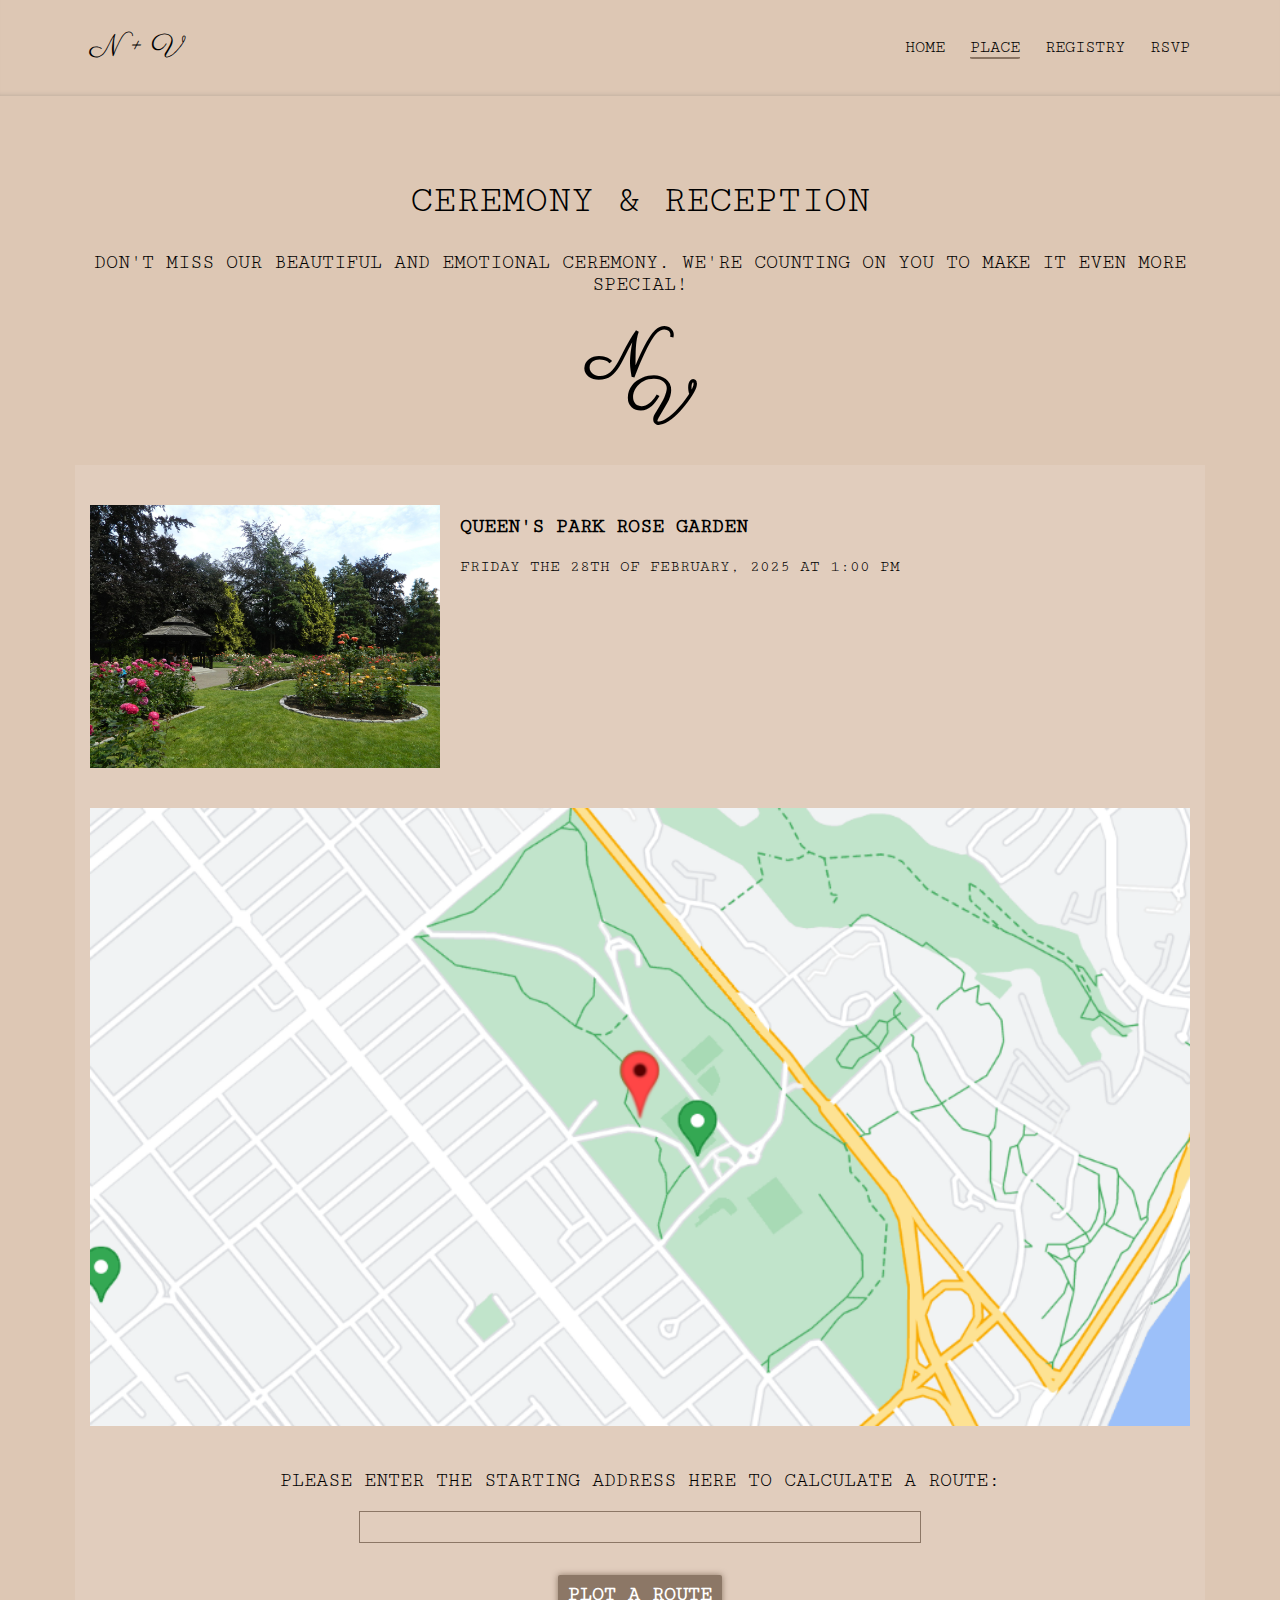
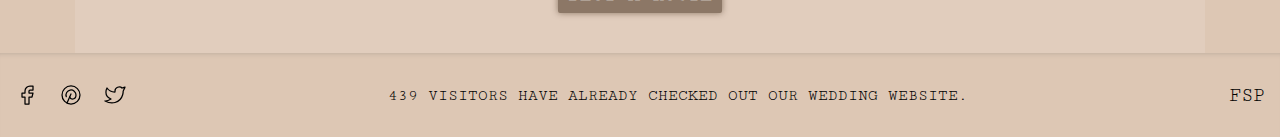
<file: pages/place.html>
<!DOCTYPE html>
<html lang="en">
  <head>
    <meta charset="UTF-8" />
    <meta http-equiv="X-UA-Compatible" content="IE=edge" />
    <meta name="viewport" content="width=device-width, initial-scale=1.0" />
    <link rel="stylesheet" href="../styles/styles.css" />
    <link rel="shortcut icon" type="image/x-icon" href="" />
    <script src="../scripts/mainscript.js" defer></script>
    <title>Nathan & Victoria</title>
  </head>

  <body>
    <header>
      <div class="header">
        <a class="coupleName" href="../index.html">N + V</a>
        <div class="dropdown">
          <a class="title" href="../index.html">HOME</a>
          <a class="title clicked" href="place.html">PLACE</a>
          <a class="title" href="registry.html">REGISTRY</a>
          <a class="title" href="rsvp.html">RSVP</a>
          <div id="hamburger-menu" class="btn not-active">
            <span></span>
            <span></span>
            <span></span>
          </div>
        </div>

        <div id="menu-mobile" class="menu-mobile hidden">
          <div class="main-title">PAGES</div>
          <a class="title" href="../index.html">HOME</a>
          <a class="title clicked" href="place.html">PLACE</a>
          <a class="title" href="registry.html">REGISTRY</a>
          <a class="title" href="rsvp.html">RSVP</a>
        </div>
      </div>
    </header>

    <main>
      <div class="place_message">
        <div class="title">CEREMONY & RECEPTION</div>
        <div class="subtitle">
          DON'T MISS OUR BEAUTIFUL AND EMOTIONAL CEREMONY. WE'RE COUNTING ON YOU
          TO MAKE IT EVEN MORE SPECIAL!
        </div>
        <div class="image">
          <div class="first">N</div>
          <div class="second">V</div>
        </div>
      </div>

      <div class="place_directions">
        <div class="first">
          <img class="place_img" src="../images/queens_park_rose_garden.jpg" />
          <div class="text">
            <div class="address">QUEEN'S PARK ROSE GARDEN</div>
            <div class="date">FRIDAY THE 28TH OF FEBRUARY, 2025 AT 1:00 PM</div>
          </div>
        </div>
        <div class="second">
          <a
            href="https://www.google.com/maps/place/49%C2%B012'54.7%22N+122%C2%B054'25.0%22W/@49.2151944,-122.9069444,17"
            target="_blank"
            rel="noopener"
            ><img class="gmaps" src="../images/map_location.png"
          /></a>
        </div>
        <form class="third">
          <div>
            PLEASE ENTER THE STARTING ADDRESS HERE TO CALCULATE A ROUTE:
          </div>
          <section class="route_calc">
            <label for="route"></label>
            <input
              type="text"
              id="route"
              name="route"
              placeholder=" "
              required="required"
              pattern=".+"
            />
            <div class="error">*Please type something.</div>
          </section>
          <div>
            <button type="button" id="placeButton">PLOT A ROUTE</button>
          </div>
        </form>
      </div>
    </main>

    <footer>
      <div class="social">
        <a
          href="https://www.facebook.com/sharer/sharer.php?u=https://google.com/"
          target="_blank"
          rel="noopener"
          ><img class="facebook" src="../images/brand-facebook.svg"
        /></a>
        <a
          href="http://pinterest.com/pin/create/link/?url=https://www.google.com/"
          target="_blank"
          rel="noopener"
          ><img class="pinterest" src="../images/brand-pinterest.svg"
        /></a>
        <a
          href="http://www.twitter.com/share?url=https://www.google.com/>"
          target="_blank"
          rel="noopener"
          ><img class="twitter" src="../images/brand-twitter.svg"
        /></a>
      </div>
      <div class="counter">
        <div>
          <a>439</a> VISITORS HAVE ALREADY CHECKED OUT OUR WEDDING WEBSITE.
        </div>
      </div>
      <a class="personal" href="https://github.com/FelipePulcherio/">FSP</a>
    </footer>
  </body>
</html>
</file>
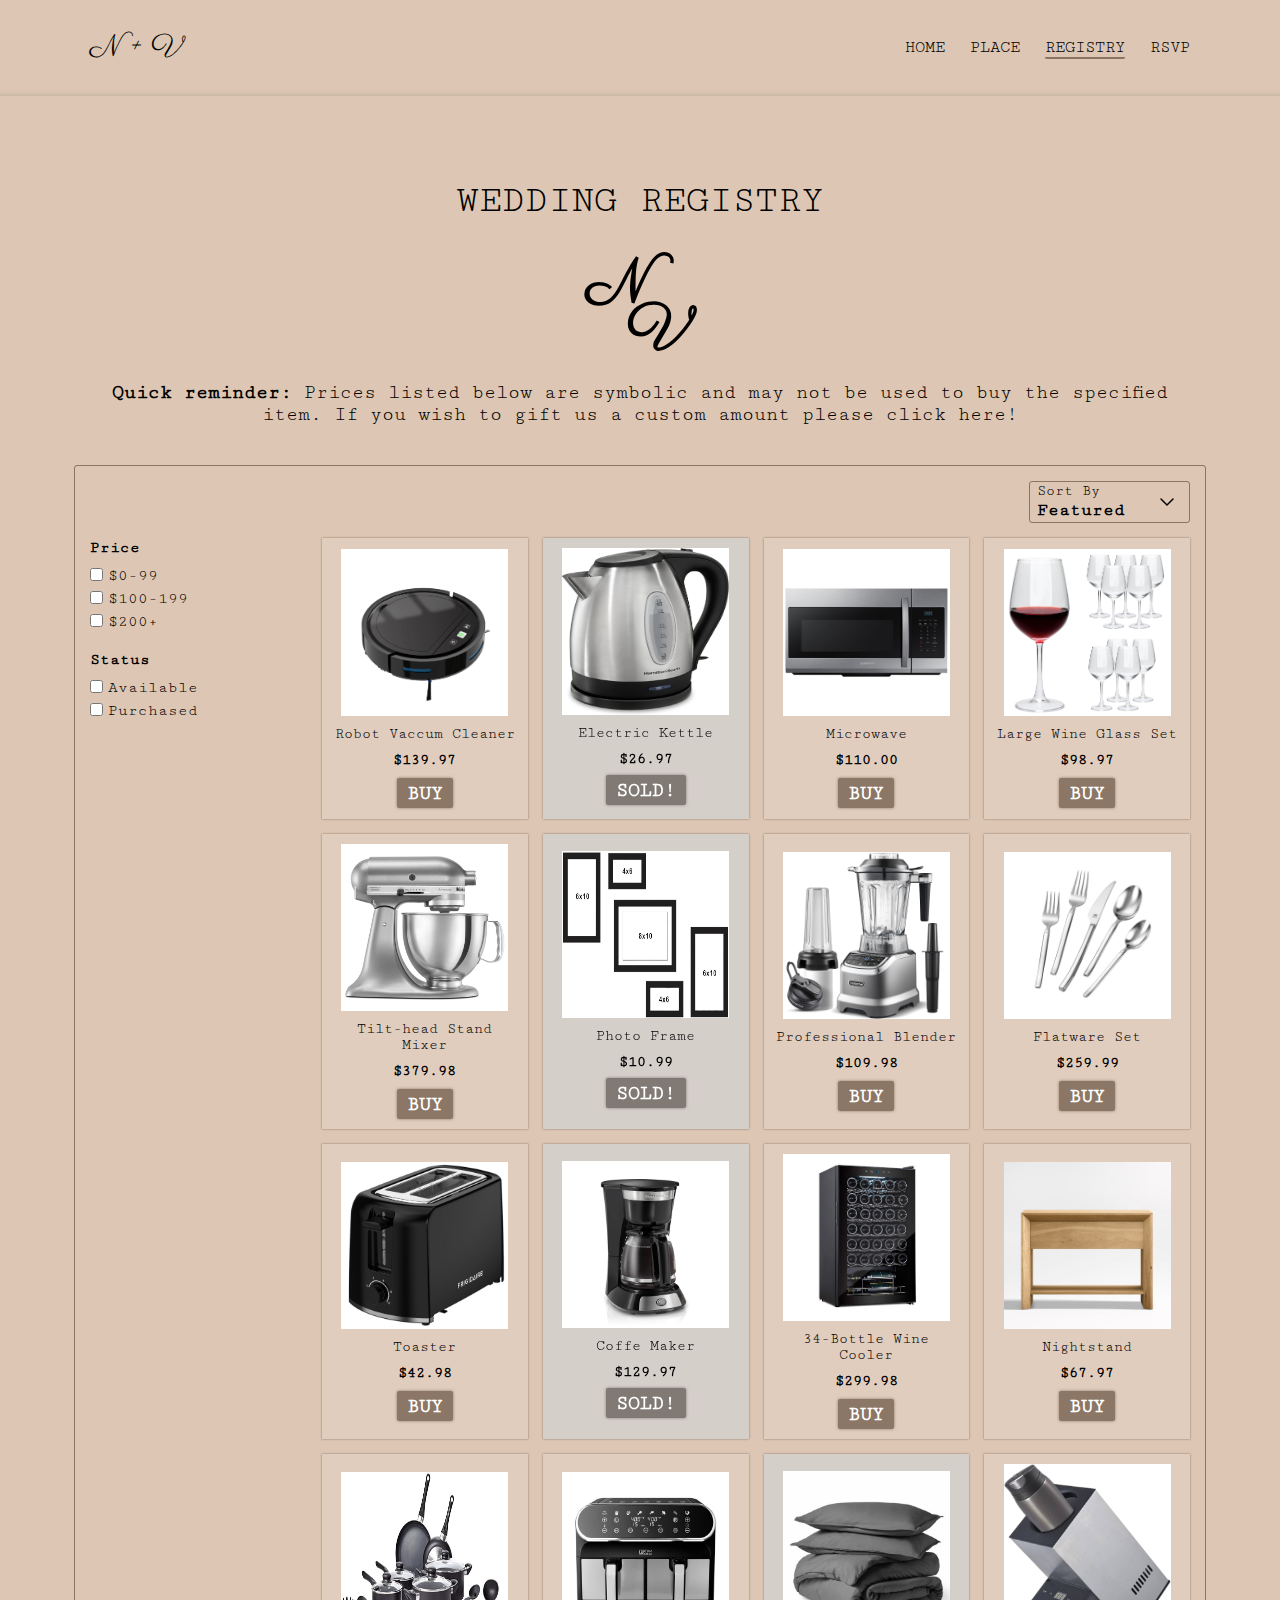
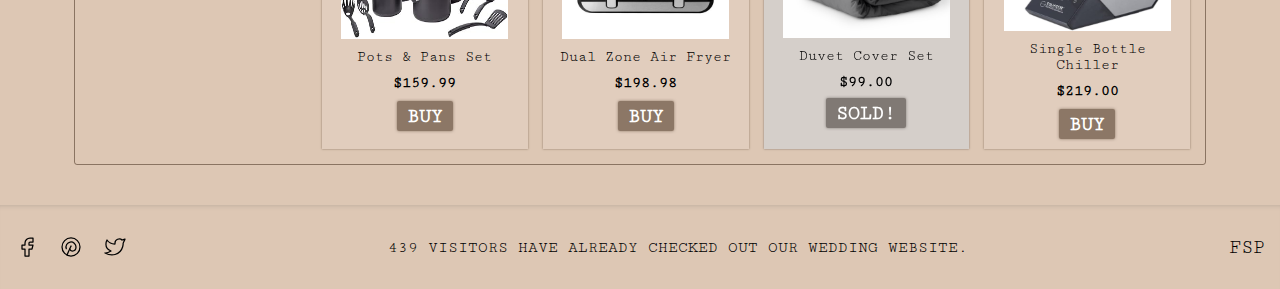
<file: pages/registry.html>
<!DOCTYPE html>
<html lang="en">
  <head>
    <meta charset="UTF-8" />
    <meta http-equiv="X-UA-Compatible" content="IE=edge" />
    <meta name="viewport" content="width=device-width, initial-scale=1.0" />
    <link rel="stylesheet" href="../styles/styles.css" />
    <link rel="shortcut icon" type="image/x-icon" href="" />
    <script src="../scripts/mainscript.js" defer></script>
    <title>Nathan & Victoria</title>
  </head>

  <body>
    <header>
      <div class="header">
        <a class="coupleName" href="../index.html">N + V</a>
        <div class="dropdown">
          <a class="title" href="../index.html">HOME</a>
          <a class="title" href="place.html">PLACE</a>
          <a class="title clicked" href="registry.html">REGISTRY</a>
          <a class="title" href="rsvp.html">RSVP</a>
          <div id="hamburger-menu" class="btn not-active">
            <span></span>
            <span></span>
            <span></span>
          </div>
        </div>

        <div id="menu-mobile" class="menu-mobile hidden">
          <div class="main-title">PAGES</div>
          <a class="title" href="../index.html">HOME</a>
          <a class="title" href="place.html">PLACE</a>
          <a class="title clicked" href="registry.html">REGISTRY</a>
          <a class="title" href="rsvp.html">RSVP</a>
        </div>
      </div>
    </header>

    <main>
      <div class="registry_message">
        <div class="title">WEDDING REGISTRY</div>
        <div class="image">
          <div class="first">N</div>
          <div class="second">V</div>
        </div>
        <div class="subtitle">
          <b>Quick reminder:</b> Prices listed below are symbolic and may not be
          used to buy the specified item. If you wish to gift us a custom amount
          please <a href="">click here!</a>
        </div>
      </div>

      <div class="registry_items">
        <section class="sort">
          <div class="sort-wrapper">
            <div class="sort-text">
              <div class="sort-title">Sort By</div>
              <div class="sort-selection">Featured</div>
            </div>
            <img class="sort-img" src="../images/chevron-down.svg" />
          </div>
          <ul class="sort-dropdown">
            <li class="selected">Featured</li>
            <li>Price: Low to High</li>
            <li>Price: High to Low</li>
          </ul>
          <div class="sort-exit"></div>
        </section>

        <section class="filter">
          <div class="container-1">
            <div class="title">Price</div>
            <ol>
              <li>
                <label for="price-1">
                  <input
                    type="checkbox"
                    id="price-1"
                    name="price"
                    value="0-99"
                  />
                  $0-99
                </label>
              </li>
              <li>
                <label for="price-2">
                  <input
                    type="checkbox"
                    id="price-2"
                    name="price"
                    value="100-199"
                  />
                  $100-199
                </label>
              </li>
              <li>
                <label for="price-3">
                  <input
                    type="checkbox"
                    id="price-3"
                    name="price"
                    value="200"
                  />
                  $200+
                </label>
              </li>
            </ol>
          </div>

          <div class="container-2">
            <div class="title">Status</div>
            <ol>
              <li>
                <label for="status-1">
                  <input
                    type="checkbox"
                    id="status-1"
                    name="status"
                    value="Available"
                  />
                  Available
                </label>
              </li>
              <li>
                <label for="status-2">
                  <input
                    type="checkbox"
                    id="status-2"
                    name="status"
                    value="Purchased"
                  />
                  Purchased
                </label>
              </li>
            </ol>
          </div>
        </section>

        <section class="items" id="items">
          <div class="card upto199 available">
            <img src="../images/vaccum-cleaner.png" />
            <div class="card-title">Robot Vaccum Cleaner</div>
            <div class="card-price">$139.97</div>
            <button class="card-button">BUY</button>
          </div>
          <div class="card upto99 purchased">
            <img src="../images/electric-kettle.jpg" />
            <div class="card-title">Electric Kettle</div>
            <div class="card-price">$26.97</div>
            <button class="card-button">BUY</button>
          </div>
          <div class="card upto199 available">
            <img src="../images/microwave.jpg" />
            <div class="card-title">Microwave</div>
            <div class="card-price">$110.00</div>
            <button class="card-button">BUY</button>
          </div>
          <div class="card upto99 available">
            <img src="../images/wine-glass.jpg" />
            <div class="card-title">Large Wine Glass Set</div>
            <div class="card-price">$98.97</div>
            <button class="card-button">BUY</button>
          </div>
          <div class="card upto200 available">
            <img src="../images/head-stand-mixer.jpg" />
            <div class="card-title">Tilt-head Stand Mixer</div>
            <div class="card-price">$379.98</div>
            <button class="card-button">BUY</button>
          </div>
          <div class="card upto99 purchased">
            <img src="../images/photo-frame.jpg" />
            <div class="card-title">Photo Frame</div>
            <div class="card-price">$10.99</div>
            <button class="card-button">BUY</button>
          </div>
          <div class="card upto199 available">
            <img src="../images/blender.jpg" />
            <div class="card-title">Professional Blender</div>
            <div class="card-price">$109.98</div>
            <button class="card-button">BUY</button>
          </div>
          <div class="card upto200 available">
            <img src="../images/flatware-set.jpg" />
            <div class="card-title">Flatware Set</div>
            <div class="card-price">$259.99</div>
            <button class="card-button">BUY</button>
          </div>
          <div class="card upto99 available">
            <img src="../images/toaster.jpg" />
            <div class="card-title">Toaster</div>
            <div class="card-price">$42.98</div>
            <button class="card-button">BUY</button>
          </div>
          <div class="card upto199 purchased">
            <img src="../images/coffee-maker.jpg" />
            <div class="card-title">Coffe Maker</div>
            <div class="card-price">$129.97</div>
            <button class="card-button">BUY</button>
          </div>
          <div class="card upto200 available">
            <img src="../images/wine-cooler.jpg" />
            <div class="card-title">34-Bottle Wine Cooler</div>
            <div class="card-price">$299.98</div>
            <button class="card-button">BUY</button>
          </div>
          <div class="card upto99 available">
            <img src="../images/nightstand.jpeg" />
            <div class="card-title">Nightstand</div>
            <div class="card-price">$67.97</div>
            <button class="card-button">BUY</button>
          </div>
          <div class="card upto199 available">
            <img src="../images/pots-and-pans.jpg" />
            <div class="card-title">Pots & Pans Set</div>
            <div class="card-price">$159.99</div>
            <button class="card-button">BUY</button>
          </div>
          <div class="card upto199 available">
            <img src="../images/airfryer.jpg" />
            <div class="card-title">Dual Zone Air Fryer</div>
            <div class="card-price">$198.98</div>
            <button class="card-button">BUY</button>
          </div>
          <div class="card upto99 purchased">
            <img src="../images/duvet-cover.jpeg" />
            <div class="card-title">Duvet Cover Set</div>
            <div class="card-price">$99.00</div>
            <button class="card-button">BUY</button>
          </div>
          <div class="card upto200 available">
            <img src="../images/bottle-chiller.jpg" />
            <div class="card-title">Single Bottle Chiller</div>
            <div class="card-price">$219.00</div>
            <button class="card-button">BUY</button>
          </div>
        </section>
      </div>
    </main>

    <footer>
      <div class="social">
        <a
          href="https://www.facebook.com/sharer/sharer.php?u=https://google.com/"
          target="_blank"
          rel="noopener"
          ><img class="facebook" src="../images/brand-facebook.svg"
        /></a>
        <a
          href="http://pinterest.com/pin/create/link/?url=https://www.google.com/"
          target="_blank"
          rel="noopener"
          ><img class="pinterest" src="../images/brand-pinterest.svg"
        /></a>
        <a
          href="http://www.twitter.com/share?url=https://www.google.com/>"
          target="_blank"
          rel="noopener"
          ><img class="twitter" src="../images/brand-twitter.svg"
        /></a>
      </div>
      <div class="counter">
        <div>
          <a>439</a> VISITORS HAVE ALREADY CHECKED OUT OUR WEDDING WEBSITE.
        </div>
      </div>
      <a class="personal" href="https://github.com/FelipePulcherio/">FSP</a>
    </footer>
  </body>
</html>
</file>
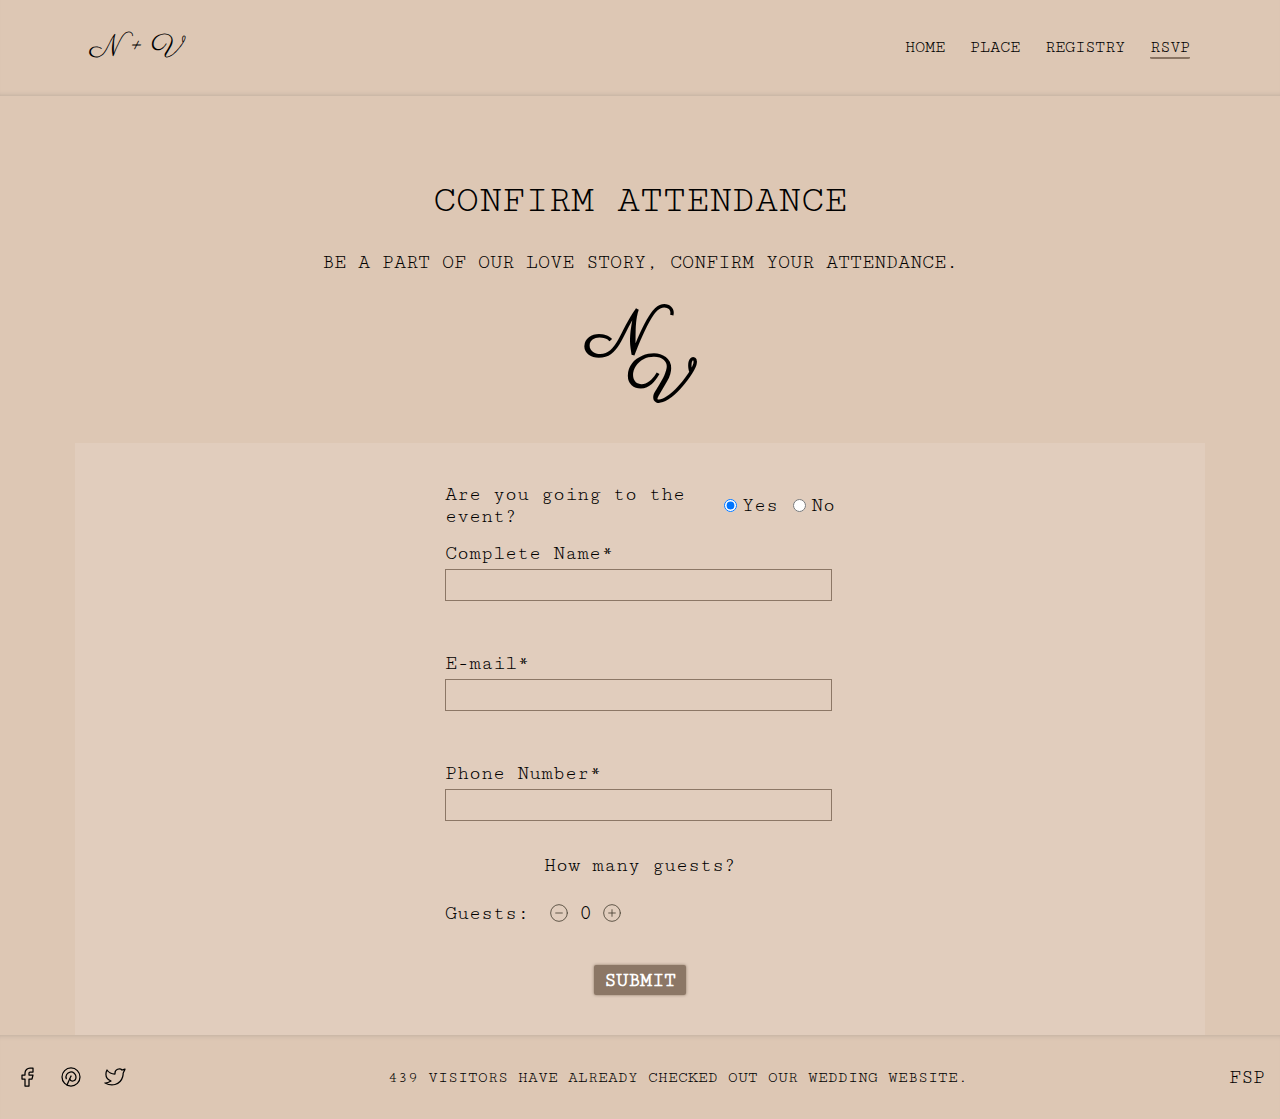
<file: pages/rsvp.html>
<!DOCTYPE html>
<html lang="en">
  <head>
    <meta charset="UTF-8" />
    <meta http-equiv="X-UA-Compatible" content="IE=edge" />
    <meta name="viewport" content="width=device-width, initial-scale=1.0" />
    <link rel="stylesheet" href="../styles/styles.css" />
    <link rel="shortcut icon" type="image/x-icon" href="" />
    <script src="../scripts/mainscript.js" defer></script>
    <title>Nathan & Victoria</title>
  </head>

  <body>
    <header>
      <div class="header">
        <a class="coupleName" href="../index.html">N + V</a>
        <div class="dropdown">
          <a class="title" href="../index.html">HOME</a>
          <a class="title" href="place.html">PLACE</a>
          <a class="title" href="registry.html">REGISTRY</a>
          <a class="title clicked" href="rsvp.html">RSVP</a>
          <div id="hamburger-menu" class="btn not-active">
            <span></span>
            <span></span>
            <span></span>
          </div>
        </div>

        <div id="menu-mobile" class="menu-mobile hidden">
          <div class="main-title">PAGES</div>
          <a class="title" href="../index.html">HOME</a>
          <a class="title" href="place.html">PLACE</a>
          <a class="title" href="registry.html">REGISTRY</a>
          <a class="title clicked" href="rsvp.html">RSVP</a>
        </div>
      </div>
    </header>

    <main>
      <div class="rsvp_message">
        <div class="title">CONFIRM ATTENDANCE</div>
        <div class="subtitle">
          BE A PART OF OUR LOVE STORY, CONFIRM YOUR ATTENDANCE.
        </div>
        <div class="image">
          <div class="first">N</div>
          <div class="second">V</div>
        </div>
      </div>

      <div class="rsvp_form">
        <form class="form">
          <section class="confirmation">
            <div class="container-1">
              <div class="title">Are you going to the event?</div>
              <div class="wrapper">
                <div class="radio">
                  <input
                    type="radio"
                    name="attendance"
                    id="radio-yes"
                    value="yes"
                    checked
                  />
                  <label for="radio-yes">Yes</label>
                </div>
                <div class="radio">
                  <input
                    type="radio"
                    name="attendance"
                    id="radio-no"
                    value="no"
                  />
                  <label for="radio-no">No</label>
                </div>
              </div>
            </div>

            <div class="container-2">
              <div class="input-wrapper">
                <label for="input-name">Complete Name<span>*</span></label>
                <input
                  type="text"
                  name="name"
                  id="input-name"
                  placeholder=" "
                  pattern="^\D+\s?$"
                  required
                />
                <div class="error">
                  *Please use only letters and whitespace.
                </div>
              </div>

              <div class="input-wrapper">
                <label for="input-email">E-mail<span>*</span></label>
                <input
                  type="email"
                  name="email"
                  id="input-email"
                  placeholder=" "
                  required
                />
                <div class="error">
                  *Please follow the example: 'email@email.com'
                </div>
              </div>

              <div class="input-wrapper">
                <label for="input-phone">Phone Number<span>*</span></label>
                <input
                  type="tel"
                  name="phone"
                  id="input-phone"
                  placeholder=" "
                  pattern="^\(?\d{3}\)?[\-\s]?\d{3}[\-\s]?\d{4}$"
                  required
                />
                <div class="error">*Please use USA/Canada phone pattern.</div>
              </div>
            </div>
          </section>

          <section class="guests">
            <div class="text">How many guests?</div>
            <div class="container-1">
              <div class="text">Guests:</div>
              <div class="container-buttons">
                <img
                  id="minus-plus"
                  class="minus"
                  src="../images/minus-circle.svg"
                />
                <div class="value">0</div>
                <img
                  id="minus-plus"
                  class="plus"
                  src="../images/plus-circle.svg"
                />
              </div>
            </div>

            <div class="container-2 hidden">
              <label for="input-guestName">Guest Complete Name</label>
              <input
                type="text"
                name="name"
                id="input-guestName"
                placeholder=" "
              />
            </div>
          </section>
          <button type="submit" id="form-button">SUBMIT</button>
        </form>
      </div>
    </main>

    <footer>
      <div class="social">
        <a
          href="https://www.facebook.com/sharer/sharer.php?u=https://google.com/"
          target="_blank"
          rel="noopener"
          ><img class="facebook" src="../images/brand-facebook.svg"
        /></a>
        <a
          href="http://pinterest.com/pin/create/link/?url=https://www.google.com/"
          target="_blank"
          rel="noopener"
          ><img class="pinterest" src="../images/brand-pinterest.svg"
        /></a>
        <a
          href="http://www.twitter.com/share?url=https://www.google.com/>"
          target="_blank"
          rel="noopener"
          ><img class="twitter" src="../images/brand-twitter.svg"
        /></a>
      </div>
      <div class="counter">
        <div>
          <a>439</a> VISITORS HAVE ALREADY CHECKED OUT OUR WEDDING WEBSITE.
        </div>
      </div>
      <a class="personal" href="https://github.com/FelipePulcherio/">FSP</a>
    </footer>
  </body>
</html>
</file>
<file: styles/styles.css>
@import url("https://fonts.googleapis.com/css2?family=Dancing+Script&family=Michroma&display=swap");
@import url("https://fonts.googleapis.com/css2?family=Parisienne&display=swap");
@import url("https://fonts.googleapis.com/css2?family=Cutive+Mono&display=swap");
* {
  margin: 0;
  padding: 0;
}

html {
  font-family: "Trebuchet MS", "Lucida Sans Unicode", "Lucida Grande", "Lucida Sans", Arial, sans-serif;
  font-size: 10px;
  background-color: rgb(221, 199, 180);
}

a {
  color: inherit;
  text-decoration: none;
}

/* ----- INDEX.HTML STYLING ----- */
header {
  background-color: rgb(221, 199, 180);
  position: fixed;
  z-index: 2;
  top: 0;
  width: 100%;
  box-shadow: inset 0 -0.5rem 1rem -1rem rgb(80, 80, 80);
}
header .header {
  display: flex;
  justify-content: space-between;
  align-items: center;
  max-width: 1100px;
  margin: 0 auto;
  padding: 2.8rem 1.5rem;
}
header .header > a {
  font-family: "Parisienne", cursive;
  font-size: clamp(1.5rem, 1.5rem + 2vw, 3rem);
}
header .header > div {
  display: flex;
  justify-content: space-between;
  align-items: center;
  font-family: "Cutive Mono", monospace;
  gap: 2.5rem;
  font-size: clamp(1.5rem, 1.5rem + 0.4vw, 1.8rem);
}
header .header > div > a {
  font-size: clamp(1.3rem, 1rem + 0.7vw, 1.7rem);
  border-bottom: solid 0.25rem rgba(221, 199, 180, 0);
  transition: border-bottom 0.25s linear;
}
header .header > div > a.clicked,
header .header > div a:hover {
  cursor: pointer;
  border-bottom: solid 0.25rem rgba(56, 34, 15, 0.5);
  border-radius: 5%;
}
header .header > div .btn {
  width: 26px;
  height: 20px;
  display: none;
}
header .header > div span {
  display: block;
  width: 100%;
  box-shadow: 0 2px 10px 0 rgba(0, 0, 0, 0.3);
  border-radius: 1px;
  height: 1.5px;
  background: rgb(0, 0, 0);
  transition: all 0.3s;
  position: relative;
}
header .header > div span + span {
  margin-top: 8.5px;
}
header .header > div .active span:nth-child(1) {
  animation: ease 0.7s topSpan forwards;
}
header .header > div .not-active span:nth-child(1) {
  animation: ease 0.7s topSpan-2 forwards;
}
header .header > div .active span:nth-child(2) {
  animation: ease 0.7s scaled forwards;
}
header .header > div .not-active span:nth-child(2) {
  animation: ease 0.7s scaled-2 forwards;
}
header .header > div .active span:nth-child(3) {
  animation: ease 0.7s bottomSpan forwards;
}
header .header > div .not-active span:nth-child(3) {
  animation: ease 0.7s bottomSpan-2 forwards;
}
@keyframes topSpan {
  0% {
    top: 0;
    transform: rotate(0);
  }
  50% {
    top: 10px;
    transform: rotate(0);
  }
  100% {
    top: 10px;
    transform: rotate(45deg);
  }
}
@keyframes topSpan-2 {
  0% {
    top: 10px;
    transform: rotate(45deg);
  }
  50% {
    top: 10px;
    transform: rotate(0deg);
  }
  100% {
    top: 0;
    transform: rotate(0deg);
  }
}
@keyframes bottomSpan {
  0% {
    bottom: 0;
    transform: rotate(0);
  }
  50% {
    bottom: 10px;
    transform: rotate(0);
  }
  100% {
    bottom: 10px;
    transform: rotate(135deg);
  }
}
@keyframes bottomSpan-2 {
  0% {
    bottom: 10px;
    transform: rotate(135deg);
  }
  50% {
    bottom: 10px;
    transform: rotate(0);
  }
  100% {
    bottom: 0;
    transform: rotate(0);
  }
}
@keyframes scaled {
  50% {
    transform: scale(0);
  }
  100% {
    transform: scale(0);
  }
}
@keyframes scaled-2 {
  0% {
    transform: scale(0);
  }
  50% {
    transform: scale(0);
  }
  100% {
    transform: scale(1);
  }
}
header .header .menu-mobile {
  position: fixed;
  transform-origin: left;
  z-index: 6;
  left: 0;
  top: 0rem;
  width: 100vw;
  height: 100%;
  overflow-y: hidden;
  background-color: rgb(221, 199, 180);
  display: flex;
  flex-direction: column;
  justify-content: flex-start;
  align-items: center;
  transition: all 0.7s;
}
header .header .menu-mobile .main-title {
  padding: 4rem 0 1rem 0;
  display: block;
  font-size: clamp(1.5rem, 1.5rem + 2vw, 3rem);
  font-weight: bold;
}
header .header .menu-mobile a {
  display: block;
  padding-top: 2.5rem;
  font-size: clamp(1.5rem, 1.5rem + 1vw, 2.5rem);
  border-bottom: solid 0.25rem rgba(221, 199, 180, 0);
  transition: border-bottom 0.25s linear;
}
header .header .menu-mobile a.clicked, header .header .menu-mobile a:hover, header .header .menu-mobile a:active {
  cursor: pointer;
  border-bottom: solid 0.25rem rgba(56, 34, 15, 0.5);
  border-radius: 5%;
}
header .header .menu-mobile.hidden {
  opacity: 0.5;
  left: 100vw;
  transition: all 0.7s;
}

main {
  width: 100%;
  overflow-x: hidden;
  font-family: "Cutive Mono", monospace;
}
main .main-photo {
  display: grid;
  grid-template-columns: repeat(2, 1fr);
  grid-template-rows: 1fr;
  margin: 18rem auto 0 auto;
  padding: 0 1rem;
  max-width: 1100px;
  max-height: 540px;
}
main .main-photo > img {
  grid-column: 1/2;
  width: 100%;
  max-width: 540px;
  margin: 0 0 0 auto;
  -o-object-fit: cover;
     object-fit: cover;
}
main .main-photo > .right-section {
  grid-column: 2/3;
  display: grid;
  grid-template-rows: 0.5fr 2fr 0.5fr;
  grid-template-columns: 1fr;
  width: 100%;
  letter-spacing: 0.5rem;
  white-space: nowrap;
}
main .main-photo > .right-section .first {
  grid-row: 1/2;
  place-self: start stretch;
  display: flex;
  justify-content: space-between;
  align-items: center;
  gap: 1rem;
  margin: 1rem 0 0 clamp(1rem, 1.5rem + 2vw, 4rem);
  font-size: clamp(1.2rem, 1rem + 0.5vw, 1.7rem);
}
main .main-photo > .right-section .first > .line {
  border-bottom: solid 1.5px #000000;
  flex: 1 0 1000px;
}
main .main-photo > .right-section .second {
  grid-row: 2/3;
  place-self: center stretch;
  font-family: "Parisienne", cursive;
  font-weight: 500;
  letter-spacing: normal;
  font-size: clamp(1.5rem, 1.8rem + 3.5vw, 6rem);
  padding-left: clamp(1rem, 1.5rem + 2vw, 4rem);
}
main .main-photo > .right-section .third {
  grid-row: 3/4;
  place-self: end stretch;
  display: flex;
  justify-content: space-between;
  align-items: center;
  gap: 1rem;
  margin: 0 0 1rem 0.1rem;
  font-size: clamp(1.2rem, 1rem + 0.5vw, 1.7rem);
}
main .main-photo > .right-section .third > .line {
  border-bottom: solid 1.5px #000000;
  flex: 1;
}
main .countdown {
  display: flex;
  justify-content: space-between;
  align-items: center;
  flex-direction: column;
  margin: 0 auto;
  width: clamp(20rem, 20rem + 20vw, 60rem);
  padding: 8rem 0;
  font-size: clamp(1.2rem, 1rem + 0.5vw, 1.7rem);
}
main .countdown .text {
  padding: 2.5rem 0;
}
main .countdown .clock {
  width: 100%;
  display: grid;
  grid-template-columns: repeat(4, 1fr);
  gap: 2rem;
}
main .countdown .clock .days,
main .countdown .clock .hours,
main .countdown .clock .minutes,
main .countdown .clock .seconds {
  place-self: center;
  display: flex;
  flex-direction: column;
  justify-content: center;
  align-items: center;
  gap: 0.5rem;
  width: 100%;
}
main .countdown .clock .days > div:first-child,
main .countdown .clock .hours > div:first-child,
main .countdown .clock .minutes > div:first-child,
main .countdown .clock .seconds > div:first-child {
  display: flex;
  justify-content: center;
  align-items: center;
  height: calc(clamp(1.7rem, 1.7rem + 0.5vw, 2.5rem) * 2);
  width: 100%;
  font-size: clamp(1.7rem, 1.7rem + 0.5vw, 2.5rem);
  border-radius: 5%;
  background-color: rgb(190, 168, 149);
}
main .brief {
  display: flex;
  flex-direction: column;
  justify-content: center;
  align-items: center;
  text-align: center;
  padding: 4rem 1.5rem 8rem 1.5rem;
  gap: 2rem;
}
main .brief .title {
  font-size: clamp(2rem, 2rem + 1.5vw, 3.8rem);
}
main .brief .subtitle {
  font-size: clamp(1.2rem, 1.2rem + 0.7vw, 2rem);
}
main .brief p {
  max-width: 1100px;
  font-size: clamp(1.2rem, 1rem + 0.5vw, 1.7rem);
}
main .brief .image {
  font-family: "Parisienne", cursive;
  font-weight: bold;
  font-size: 6rem;
  width: 10rem;
  height: 10rem;
}
main .brief .image .first {
  display: flex;
  justify-content: space-between;
  align-items: center;
  justify-content: center;
  position: relative;
  width: 5rem;
  height: 5rem;
  top: 10%;
  left: 2%;
}
main .brief .image .second {
  display: flex;
  justify-content: space-between;
  align-items: center;
  justify-content: center;
  position: relative;
  width: 5rem;
  height: 5rem;
  left: 44%;
  top: 5%;
}

.splide {
  padding: 4rem 0 8rem 0;
}
.splide .splide__slider .splide__track .splide__list img {
  width: 20vw;
}
.splide .splide__slider .splide__pagination {
  padding-bottom: 8rem;
}

footer {
  font-family: "Cutive Mono", monospace;
  text-align: center;
  display: flex;
  justify-content: space-between;
  align-items: center;
  padding: 3rem 1.5rem 3rem 1.5rem;
  gap: 1.5rem;
  box-shadow: inset 0 0.5rem 1rem -1rem rgb(80, 80, 80);
}
footer .social,
footer .social > a,
footer .counter,
footer .personal {
  display: flex;
  justify-content: space-between;
  align-items: center;
  align-items: center;
  gap: 2rem;
}
footer .counter {
  gap: 0;
  font-size: clamp(1.2rem, 1rem + 0.5vw, 1.7rem);
}
footer .personal {
  font-size: clamp(1.2rem, 1.2rem + 0.7vw, 2rem);
}

/* ----- PLACE.HTML STYLING ----- */
.place_message {
  display: flex;
  flex-direction: column;
  justify-content: center;
  align-items: center;
  text-align: center;
  max-width: 1100px;
  margin: 18rem auto 0 auto;
  padding: 0rem 1.5rem 4rem 1.5rem;
  gap: 3rem;
}
.place_message .title {
  font-size: clamp(2rem, 2rem + 1.5vw, 3.8rem);
}
.place_message .subtitle {
  font-size: clamp(1.2rem, 1.2rem + 0.7vw, 2rem);
}
.place_message .image {
  font-family: "Parisienne", cursive;
  font-weight: bold;
  font-size: 6rem;
  width: 10rem;
  height: 10rem;
}
.place_message .image .first {
  display: flex;
  justify-content: space-between;
  align-items: center;
  justify-content: center;
  position: relative;
  width: 5rem;
  height: 5rem;
  top: 10%;
  left: 2%;
}
.place_message .image .second {
  display: flex;
  justify-content: space-between;
  align-items: center;
  justify-content: center;
  position: relative;
  width: 5rem;
  height: 5rem;
  left: 44%;
  top: 5%;
}

.place_directions {
  background-color: rgb(225, 205, 189);
  max-width: 1100px;
  margin: 0 auto;
  padding: 4rem 1.5rem;
}
.place_directions .first {
  display: flex;
  justify-content: flex-start;
  align-items: flex-start;
  gap: 2rem;
  padding-bottom: 4rem;
}
.place_directions .first .place_img {
  width: min(35rem, 100%);
}
.place_directions .first .text .address {
  font-size: clamp(1.2rem, 1.2rem + 0.7vw, 2rem);
  font-weight: bold;
  padding-top: 1rem;
}
.place_directions .first .text .date {
  font-size: clamp(1.2rem, 1rem + 0.5vw, 1.7rem);
  padding-top: 2rem;
}
.place_directions .second {
  padding-bottom: 4rem;
}
.place_directions .second img {
  width: 100%;
}
.place_directions .third div {
  font-size: clamp(1.2rem, 1.2rem + 0.7vw, 2rem);
  text-align: center;
}
.place_directions .third section {
  display: flex;
  flex-direction: column;
  justify-content: center;
  align-items: center;
}
.place_directions .third section input[type=text] {
  font-family: "Cutive Mono", monospace;
  font-size: clamp(1.2rem, 1.2rem + 0.7vw, 2rem);
  background-color: rgb(225, 205, 189);
  width: 50%;
  height: 3rem;
  margin: 2rem 0 0.5rem 0;
  padding-left: 1rem;
  border: 1.5px solid rgba(56, 34, 15, 0.5);
}
.place_directions .third section input[type=text]:focus, .place_directions .third section input[type=text]:hover {
  border: 1.5px solid rgb(0, 0, 0);
  outline: none;
}
.place_directions .third section input[type=text]:not(:focus):not(:-moz-placeholder-shown):valid {
  border: 1.5px solid rgba(56, 34, 15, 0.5);
}
.place_directions .third section input[type=text]:not(:focus):not(:placeholder-shown):valid {
  border: 1.5px solid rgba(56, 34, 15, 0.5);
}
.place_directions .third section input[type=text]:not(:focus):not(:-moz-placeholder-shown):invalid {
  border: 1.5px solid rgb(255, 0, 0);
}
.place_directions .third section input[type=text]:not(:focus):not(:placeholder-shown):invalid {
  border: 1.5px solid rgb(255, 0, 0);
}
.place_directions .third section input[type=text]:not(:focus):not(:-moz-placeholder-shown):invalid ~ .error {
  opacity: 1;
}
.place_directions .third section input[type=text]:not(:focus):not(:placeholder-shown):invalid ~ .error {
  opacity: 1;
}
.place_directions .third section .error {
  display: block;
  text-align: left;
  overflow: visible;
  color: rgb(255, 0, 0);
  width: 50%;
  padding-bottom: 0.5rem;
  opacity: 0;
}
.place_directions .third div > button {
  font-family: "Cutive Mono", monospace;
  font-size: clamp(1.2rem, 1.2rem + 0.7vw, 2rem);
  padding: 0.8rem 1rem;
  font-weight: bold;
  color: rgb(255, 255, 255);
  background-color: rgba(56, 34, 15, 0.5);
  border: none;
  border-radius: 0.2rem;
  box-shadow: 0 0rem 0.6rem rgba(56, 34, 15, 0.5);
  cursor: pointer;
}
.place_directions .third div > button:hover {
  transition: all 0.15s ease-in-out;
  transform: scale(0.95);
}

/* ----- REGISTRY.HTML STYLING ----- */
.registry_message {
  display: flex;
  flex-direction: column;
  justify-content: center;
  align-items: center;
  text-align: center;
  max-width: 1100px;
  margin: 18rem auto 0 auto;
  padding: 0rem 1.5rem 4rem 1.5rem;
  gap: 3rem;
}
.registry_message .title {
  font-size: clamp(2rem, 2rem + 1.5vw, 3.8rem);
}
.registry_message .subtitle {
  font-size: clamp(1.2rem, 1.2rem + 0.7vw, 2rem);
}
.registry_message .image {
  font-family: "Parisienne", cursive;
  font-weight: bold;
  font-size: 6rem;
  width: 10rem;
  height: 10rem;
}
.registry_message .image .first {
  display: flex;
  justify-content: space-between;
  align-items: center;
  justify-content: center;
  position: relative;
  width: 5rem;
  height: 5rem;
  top: 10%;
  left: 2%;
}
.registry_message .image .second {
  display: flex;
  justify-content: space-between;
  align-items: center;
  justify-content: center;
  position: relative;
  width: 5rem;
  height: 5rem;
  left: 44%;
  top: 5%;
}

.registry_items {
  font-family: "Cutive Mono", monospace;
  max-width: 1100px;
  margin: 0 auto 4rem auto;
  padding: 0rem 1.5rem 1.5rem 1.5rem;
  display: grid;
  grid-template-columns: 1fr 4fr;
  grid-template-rows: repeat(auto-fit, minmax(3rem, 1fr));
  gap: 0 1.5rem;
  border: solid 1px rgba(56, 34, 15, 0.5);
  border-radius: 0.3rem;
}
.registry_items .sort {
  grid-column: 1/-1;
  grid-row: 1/1;
  margin: 0 0 0 auto;
  position: relative;
}
.registry_items .sort .sort-wrapper {
  display: flex;
  justify-content: space-between;
  align-items: center;
  gap: 3rem;
  margin: 1.5rem 0;
  border: solid 1px rgba(56, 34, 15, 0.5);
  border-radius: 0.3rem;
}
.registry_items .sort .sort-wrapper .sort-text {
  display: flex;
  flex-direction: column;
  justify-content: flex-start;
  padding-left: 0.7rem;
}
.registry_items .sort .sort-wrapper .sort-text .sort-title {
  font-size: clamp(1rem, 1rem + 0.5vw, 1.5rem);
  line-height: calc(clamp(1rem, 1rem + 0.5vw, 1.5rem) * 1.2);
}
.registry_items .sort .sort-wrapper .sort-text .sort-selection {
  font-size: clamp(1.2rem, 1rem + 0.7vw, 1.8rem);
  line-height: calc(clamp(1.2rem, 1rem + 0.7vw, 1.8rem) * 1.2);
  font-weight: bold;
}
.registry_items .sort .sort-wrapper .sort-img {
  margin-right: 1rem;
  transition: transform 0.2s linear;
}
.registry_items .sort .sort-wrapper .sort-img.clicked {
  transform: rotate(180deg);
}
.registry_items .sort .sort-dropdown {
  list-style: none;
  font-size: clamp(1rem, 1rem + 0.5vw, 1.5rem);
  width: 99.5%;
  background-color: rgb(221, 199, 180);
  border: solid 1px rgba(56, 34, 15, 0.5);
  border-top: solid 1px rgb(0, 0, 0);
  border-radius: 0.3rem;
  position: absolute;
  top: calc(clamp(1rem, 1rem + 0.5vw, 1.5rem) * 1.2 + clamp(1.2rem, 1rem + 0.7vw, 1.8rem) * 1.2 + 1.5rem);
  z-index: 4;
  visibility: hidden;
  opacity: 0;
  transition: visibility 0s, opacity 0.2s linear;
}
.registry_items .sort .sort-dropdown.clicked {
  visibility: visible;
  opacity: 1;
}
.registry_items .sort .sort-dropdown li {
  padding: 0.7rem;
}
.registry_items .sort .sort-dropdown li:hover, .registry_items .sort .sort-dropdown li.selected {
  cursor: pointer;
  color: white;
  background-color: rgba(56, 34, 15, 0.5);
}
.registry_items .sort .sort-exit {
  position: fixed;
  top: 0;
  left: 0;
  bottom: 0;
  right: 0;
  background: rgba(0, 0, 0, 0);
  width: 100%;
  height: 100%;
  z-index: 3;
  visibility: hidden;
}
.registry_items .filter {
  grid-column: 1/2;
  grid-row: 2/2;
  font-size: clamp(1.2rem, 1rem + 0.5vw, 1.7rem);
  display: flex;
  flex-direction: column;
  justify-content: flex-start;
  gap: 2rem;
}
.registry_items .filter div .title {
  font-weight: bold;
  padding-bottom: 1rem;
}
.registry_items .filter div ol {
  display: flex;
  flex-direction: column;
  gap: 0.5rem;
}
.registry_items .filter div ol li {
  list-style-type: none;
}
.registry_items .filter div ol li label {
  display: flex;
  justify-content: flex-start;
  align-items: center;
  gap: 0.5rem;
}
.registry_items .items {
  display: grid;
  grid-template-columns: repeat(auto-fit, minmax(18rem, auto));
  gap: 1.5rem 1.5rem;
}
.registry_items .items .card {
  display: flex;
  flex-direction: column;
  justify-content: center;
  align-items: center;
  text-align: center;
  box-shadow: 0 0rem 0.2rem rgba(56, 34, 15, 0.5);
  background-color: rgb(225, 205, 189);
  gap: 1rem;
  padding: 1rem;
  flex: 1 1 0;
  max-width: 20rem;
}
.registry_items .items .card img {
  aspect-ratio: 1/1;
  width: 90%;
}
.registry_items .items .card .card-title {
  font-size: clamp(1rem, 1rem + 0.5vw, 1.5rem);
}
.registry_items .items .card .card-price {
  font-size: clamp(1rem, 1rem + 0.5vw, 1.5rem);
  font-weight: bold;
}
.registry_items .items .card button {
  font-family: "Cutive Mono", monospace;
  font-size: clamp(1.2rem, 1.2rem + 0.7vw, 2rem);
  padding: 0.4rem 1rem;
  font-weight: bold;
  color: rgb(255, 255, 255);
  background-color: rgba(56, 34, 15, 0.5);
  border: none;
  border-radius: 0.2rem;
  box-shadow: 0 0rem 0.3rem rgba(56, 34, 15, 0.5);
  cursor: pointer;
}
.registry_items .items .card button:hover {
  transition: all 0.15s ease-in-out;
  transform: scale(0.95);
}
.registry_items .items .card.purchased {
  filter: grayscale(70%);
  cursor: not-allowed;
}
.registry_items .items .card.purchased button {
  cursor: not-allowed;
  visibility: hidden;
  margin-top: calc(-1 * clamp(1.2rem, 1.2rem + 0.7vw, 2rem) - 0.8rem);
}
.registry_items .items .card.purchased button:after {
  content: "SOLD!";
  visibility: visible;
  display: block;
  background-color: rgba(56, 34, 15, 0.5);
  padding: 0.4rem 1rem;
  border: none;
  border-radius: 0.2rem;
  box-shadow: 0 0rem 0.3rem rgba(56, 34, 15, 0.5);
}
.registry_items .items .card.purchased button:hover {
  transform: scale(1);
}
.registry_items .items .card.hidden, .registry_items .items .card.hidden2 {
  display: none;
}

/* ----- RSVP.HTML STYLING ----- */
.rsvp_message {
  display: flex;
  flex-direction: column;
  justify-content: center;
  align-items: center;
  text-align: center;
  max-width: 1100px;
  margin: 18rem auto 0 auto;
  padding: 0rem 1.5rem 4rem 1.5rem;
  gap: 3rem;
}
.rsvp_message .title {
  font-size: clamp(2rem, 2rem + 1.5vw, 3.8rem);
}
.rsvp_message .subtitle {
  font-size: clamp(1.2rem, 1.2rem + 0.7vw, 2rem);
}
.rsvp_message .image {
  font-family: "Parisienne", cursive;
  font-weight: bold;
  font-size: 6rem;
  width: 10rem;
  height: 10rem;
}
.rsvp_message .image .first {
  display: flex;
  justify-content: space-between;
  align-items: center;
  justify-content: center;
  position: relative;
  width: 5rem;
  height: 5rem;
  top: 10%;
  left: 2%;
}
.rsvp_message .image .second {
  display: flex;
  justify-content: space-between;
  align-items: center;
  justify-content: center;
  position: relative;
  width: 5rem;
  height: 5rem;
  left: 44%;
  top: 5%;
}

.rsvp_form {
  background-color: rgb(225, 205, 189);
  max-width: 1100px;
  margin: 0 auto;
  padding: 4rem 1.5rem;
}
.rsvp_form form {
  display: flex;
  flex-direction: column;
  justify-content: center;
  align-items: center;
  max-width: 39rem;
  margin: 0 auto;
  font-size: clamp(1.2rem, 1.2rem + 0.7vw, 2rem);
}
.rsvp_form form .confirmation {
  width: 100%;
  padding: 0 1.5rem;
}
.rsvp_form form .confirmation .container-1 {
  display: flex;
  justify-content: space-between;
  align-items: center;
  gap: 2rem;
  padding-bottom: 1.5rem;
}
.rsvp_form form .confirmation .container-1 .wrapper {
  display: flex;
  justify-content: space-between;
  align-items: center;
  gap: 1.5rem;
}
.rsvp_form form .confirmation .container-1 .wrapper .radio {
  display: flex;
  justify-content: center;
  align-items: center;
  gap: 0.5rem;
}
.rsvp_form form .confirmation .container-2 {
  display: flex;
  flex-direction: column;
}
.rsvp_form form .guests {
  width: 100%;
  padding: 0 1.5rem;
}
.rsvp_form form .guests.hidden {
  display: none;
}
.rsvp_form form .guests .text {
  padding-bottom: 2.5rem;
  text-align: center;
}
.rsvp_form form .guests .container-1 {
  display: flex;
  justify-content: flex-start;
  align-content: center;
  gap: 2rem;
  padding-bottom: 2.5rem;
}
.rsvp_form form .guests .container-1 .text {
  display: flex;
  justify-content: center;
  align-items: center;
  padding-bottom: 0;
}
.rsvp_form form .guests .container-1 .container-buttons {
  display: flex;
  justify-content: center;
  align-items: center;
  gap: 1rem;
}
.rsvp_form form .guests .container-1 .container-buttons .value {
  font-size: clamp(1.7rem, 1.7rem + 0.5vw, 2.2rem);
}
.rsvp_form form .guests .container-1 .container-buttons img {
  filter: invert(20%) sepia(100%);
}
.rsvp_form form .guests .container-1 .container-buttons img:hover {
  cursor: pointer;
  transition: all 0.15s ease-in-out;
  transform: scale(1.1);
}
.rsvp_form form .guests .container-1 .container-buttons img:active {
  transition: all 0s ease-in-out;
  transform: scale(1);
}
.rsvp_form form .guests .container-2 {
  position: relative;
  left: -25rem;
  opacity: 0;
  animation: 0.5s forwards 0s slide-right;
}
.rsvp_form form .guests .container-2 > input[type=text] {
  margin-bottom: 2.5rem;
}
.rsvp_form form .guests .container-2.remove {
  opacity: 1;
  left: 0;
  animation: 0.2s forwards 0s slide-left;
}
.rsvp_form form .guests .container-2.hidden {
  display: none;
}
@keyframes slide-right {
  100% {
    opacity: 1;
    left: 0;
  }
}
@keyframes slide-left {
  100% {
    opacity: 0;
    left: -25rem;
  }
}
.rsvp_form form input[type=text],
.rsvp_form form input[type=tel],
.rsvp_form form input[type=email] {
  font-family: "Cutive Mono", monospace;
  font-size: clamp(1.2rem, 1.2rem + 0.7vw, 2rem);
  background-color: rgb(225, 205, 189);
  width: calc(100% - 1.5rem);
  height: 3rem;
  margin-top: 0.5rem;
  padding-left: 1rem;
  border: 1.5px solid rgba(56, 34, 15, 0.5);
}
.rsvp_form form input[type=text]:focus, .rsvp_form form input[type=text]:hover,
.rsvp_form form input[type=tel]:focus,
.rsvp_form form input[type=tel]:hover,
.rsvp_form form input[type=email]:focus,
.rsvp_form form input[type=email]:hover {
  border: 1.5px solid rgb(0, 0, 0);
  outline: none;
}
.rsvp_form form input[type=text]:not(:focus):not(:-moz-placeholder-shown):valid, .rsvp_form form input[type=tel]:not(:focus):not(:-moz-placeholder-shown):valid, .rsvp_form form input[type=email]:not(:focus):not(:-moz-placeholder-shown):valid {
  border: 1.5px solid rgba(56, 34, 15, 0.5);
}
.rsvp_form form input[type=text]:not(:focus):not(:placeholder-shown):valid,
.rsvp_form form input[type=tel]:not(:focus):not(:placeholder-shown):valid,
.rsvp_form form input[type=email]:not(:focus):not(:placeholder-shown):valid {
  border: 1.5px solid rgba(56, 34, 15, 0.5);
}
.rsvp_form form input[type=text]:not(:focus):not(:-moz-placeholder-shown):invalid, .rsvp_form form input[type=tel]:not(:focus):not(:-moz-placeholder-shown):invalid, .rsvp_form form input[type=email]:not(:focus):not(:-moz-placeholder-shown):invalid {
  border: 1.5px solid rgb(255, 0, 0);
}
.rsvp_form form input[type=text]:not(:focus):not(:placeholder-shown):invalid,
.rsvp_form form input[type=tel]:not(:focus):not(:placeholder-shown):invalid,
.rsvp_form form input[type=email]:not(:focus):not(:placeholder-shown):invalid {
  border: 1.5px solid rgb(255, 0, 0);
}
.rsvp_form form input[type=text]:not(:focus):not(:-moz-placeholder-shown):invalid ~ .error, .rsvp_form form input[type=tel]:not(:focus):not(:-moz-placeholder-shown):invalid ~ .error, .rsvp_form form input[type=email]:not(:focus):not(:-moz-placeholder-shown):invalid ~ .error {
  opacity: 1;
}
.rsvp_form form input[type=text]:not(:focus):not(:placeholder-shown):invalid ~ .error,
.rsvp_form form input[type=tel]:not(:focus):not(:placeholder-shown):invalid ~ .error,
.rsvp_form form input[type=email]:not(:focus):not(:placeholder-shown):invalid ~ .error {
  opacity: 1;
}
.rsvp_form form .error {
  font-size: clamp(1.2rem, 1rem + 0.5vw, 1.7rem);
  display: block;
  text-align: left;
  overflow: visible;
  color: rgb(255, 0, 0);
  padding-bottom: 1.5rem;
  opacity: 0;
}
.rsvp_form form button {
  font-family: "Cutive Mono", monospace;
  font-size: clamp(1.2rem, 1.2rem + 0.7vw, 2rem);
  margin-top: 1.5rem;
  padding: 0.4rem 1rem;
  font-weight: bold;
  color: rgb(255, 255, 255);
  background-color: rgba(56, 34, 15, 0.5);
  border: none;
  border-radius: 0.2rem;
  box-shadow: 0 0rem 0.3rem rgba(56, 34, 15, 0.5);
  cursor: pointer;
}
.rsvp_form form button:hover {
  transition: all 0.15s ease-in-out;
  transform: scale(1.1);
}
.rsvp_form form button:active {
  transition: all 0s ease-in-out;
  transform: scale(1);
}

/* ----- MOBILE STYLING ----- */
@media (max-width: 500px) {
  header .header {
    padding: 1.2rem 1.5rem;
  }
  .dropdown a {
    display: none;
  }
  .dropdown #hamburger-menu {
    display: block;
  }
  main .main-photo {
    margin-top: 8rem;
    padding: 0 1.5rem;
  }
  main .countdown {
    width: 20rem;
    padding: 3rem 0;
  }
  main .countdown .clock {
    grid-template-columns: 1fr 1fr;
    grid-template-rows: 1fr 1fr;
  }
  .first > .text,
  .third > .text {
    display: none;
  }
  div.brief,
  section.splide,
  footer {
    padding: 3rem 1.5rem;
  }
  section.splide {
    padding-bottom: 6rem;
  }
  #splide_img {
    width: 40vw;
  }
  .place_message {
    margin-top: 10rem;
  }
  .place_directions .first .place_img {
    display: none;
  }
  .place_directions .first .text {
    display: block;
  }
  .place_directions .third section input[type=text],
  .place_directions .third section div.error {
    width: 80%;
  }
  .registry_message {
    margin-top: 10rem;
    padding-top: 0;
  }
  .registry_items .items {
    grid-template-columns: repeat(auto-fit, minmax(18rem, 1fr));
  }
  .registry_items .items .card {
    max-width: 35rem;
  }
  footer {
    flex-direction: column;
    gap: 2rem;
  }
}
/* ----- TABLET STYLING ----- */
@media (max-width: 1000px) {
  header .header {
    padding: 2rem 1.5rem;
  }
  main .main-photo {
    margin-top: 10rem;
    padding: 0 1.5rem;
  }
  .place_message {
    margin-top: 10rem;
  }
  .registry_message {
    margin-top: 10rem;
    padding-top: 0;
  }
}/*# sourceMappingURL=styles.css.map */
</file>
